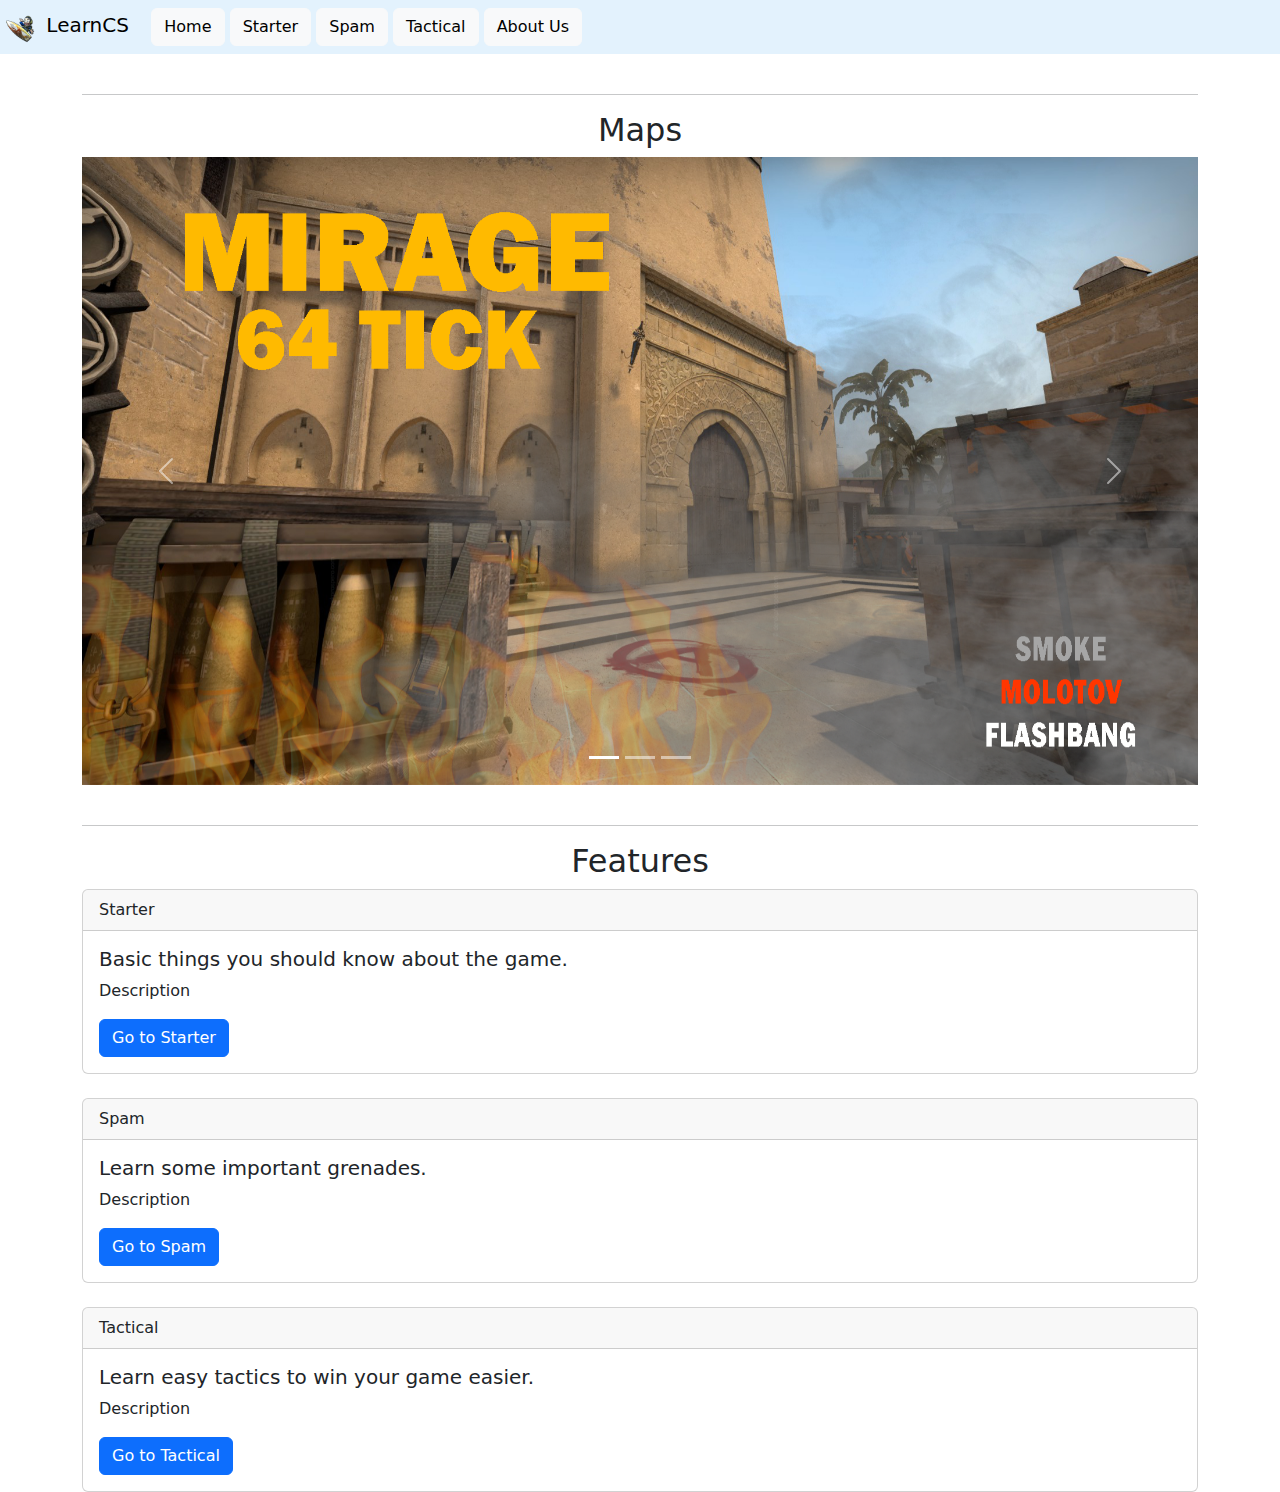
<file: index.html>
﻿<!DOCTYPE html>

<html lang="en" xmlns="http://www.w3.org/1999/xhtml">

<head>
    <meta charset="utf-8" />
    <title></title>
    <link href="https://cdn.jsdelivr.net/npm/bootstrap@5.1.3/dist/css/bootstrap.min.css" rel="stylesheet">
    <script src="https://cdn.jsdelivr.net/npm/bootstrap@5.1.3/dist/js/bootstrap.bundle.min.js"></script>
</head>

<body>
    <nav class="navbar" style="background-color: #e3f2fd;">
        <div class="">
            <a class="navbar-brand" href="index.html">
                <img src="images/ava.png" alt="" width="40" height="32" class="d-inline-block align-text-top">
                LearnCS
            </a>
            <button type="button" class="btn btn-light" onclick="location.href='index.html'">Home</button>
            <button type="button" class="btn btn-light" onclick="location.href='starter.html'">Starter</button>
            <button type="button" class="btn btn-light" onclick="location.href='spam.html'">Spam</button>
            <button type="button" class="btn btn-light" onclick="location.href='tactical.html'">Tactical</button>
            <button type="button" class="btn btn-light" onclick="location.href='about.html'">About Us</button>
        </div>
    </nav>
    <br />
    <div class="container">
        <div>
            <hr />
            <h2 style="text-align:center">Maps</h2>
            <div id="carouselExampleCaptions" class="carousel slide" data-bs-ride="false">
                <div class="carousel-indicators">
                    <button type="button" data-bs-target="#carouselExampleCaptions" data-bs-slide-to="0" class="active" aria-current="true" aria-label="Slide 1"></button>
                    <button type="button" data-bs-target="#carouselExampleCaptions" data-bs-slide-to="1" aria-label="Slide 2"></button>
                    <button type="button" data-bs-target="#carouselExampleCaptions" data-bs-slide-to="2" aria-label="Slide 3"></button>
                </div>
                <div class="carousel-inner">
                    <div class="carousel-item active">
                        <img src="images/maps/mirage_thumbnail.png" class="d-block w-100" alt="...">
                        <div class="carousel-caption d-none d-md-block">
                            <!--<h3 style="color:black">Mirage</h3>
                    <p>Some representative placeholder content for the first slide.</p>-->
                        </div>
                    </div>
                    <div class="carousel-item">
                        <img src="images/maps/dust2_thumbnail.png" class="d-block w-100" alt="...">
                        <div class="carousel-caption d-none d-md-block">
                            <!--<h3 style="color:black">Dust 2</h3>
                    <p>Some representative placeholder content for the second slide.</p>-->
                        </div>
                    </div>
                    <div class="carousel-item">
                        <img src="images/maps/inferno_thumbnail.png" class="d-block w-100" alt="...">
                        <div class="carousel-caption d-none d-md-block">
                            <!--<h3 style="color:black">Inferno</h3>
                    <p>Some representative placeholder content for the third slide.</p>-->
                        </div>
                    </div>
                </div>
                <button class="carousel-control-prev" type="button" data-bs-target="#carouselExampleCaptions" data-bs-slide="prev">
                    <span class="carousel-control-prev-icon" aria-hidden="true"></span>
                    <span class="visually-hidden">Previous</span>
                </button>
                <button class="carousel-control-next" type="button" data-bs-target="#carouselExampleCaptions" data-bs-slide="next">
                    <span class="carousel-control-next-icon" aria-hidden="true"></span>
                    <span class="visually-hidden">Next</span>
                </button>
            </div>
            <br />
            <hr />
            <h2 style="text-align:center">Features</h2>
            <div class="card">
                <div class="card-header">
                    Starter
                </div>
                <div class="card-body">
                    <h5 class="card-title">Basic things you should know about the game.</h5>
                    <p class="card-text">Description</p>
                    <a href="starter.html" class="btn btn-primary">Go to Starter</a>
                </div>
            </div>
            <br />
            <div class="card">
                <div class="card-header">
                    Spam
                </div>
                <div class="card-body">
                    <h5 class="card-title">Learn some important grenades.</h5>
                    <p class="card-text">Description</p>
                    <a href="spam.html" class="btn btn-primary">Go to Spam</a>
                </div>
            </div>
            <br />
            <div class="card">
                <div class="card-header">
                    Tactical
                </div>
                <div class="card-body">
                    <h5 class="card-title">Learn easy tactics to win your game easier.</h5>
                    <p class="card-text">Description</p>
                    <a href="tactical.html" class="btn btn-primary">Go to Tactical</a>
                </div>
            </div>
        </div>
    </div>
</body>

</html>
</file>
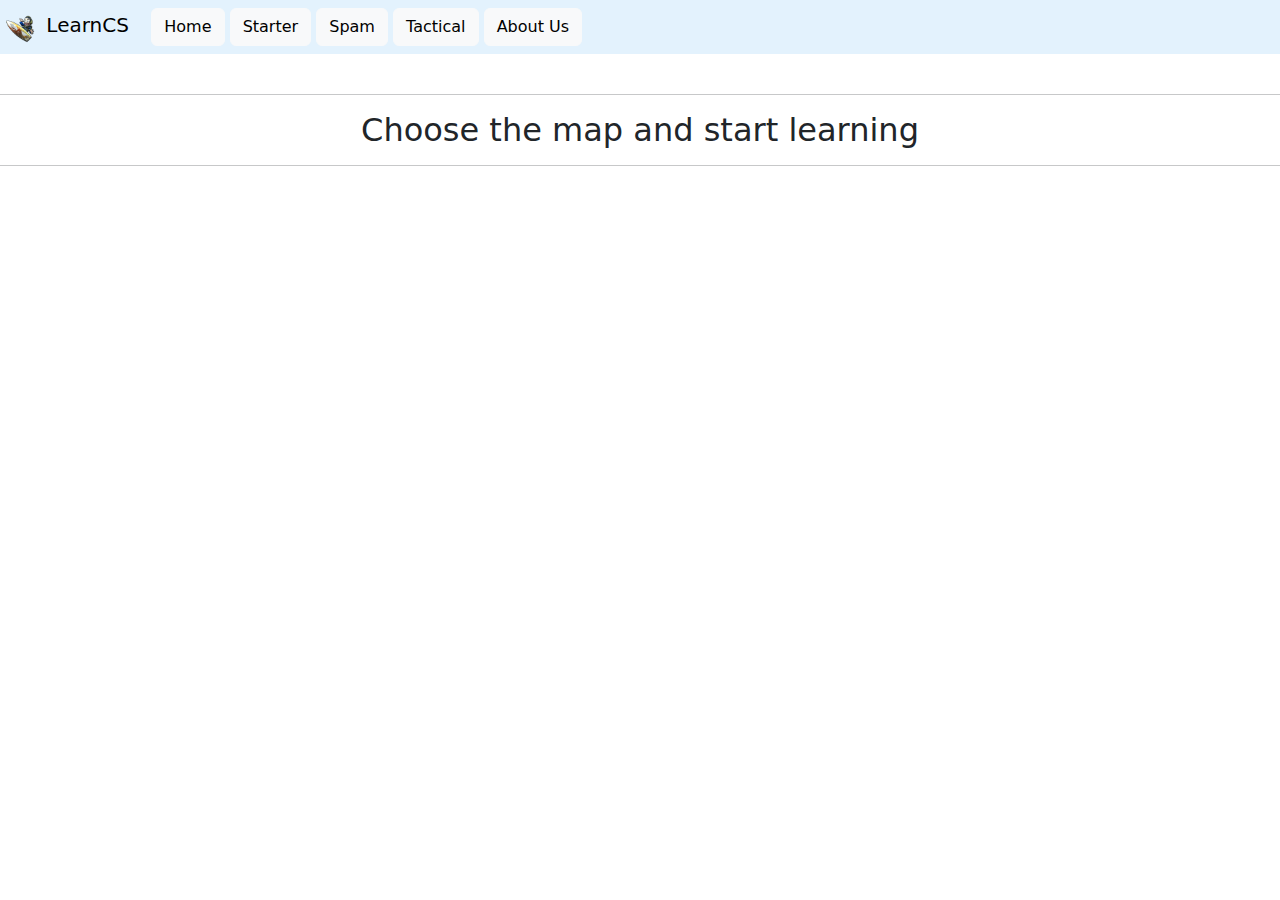
<file: about.html>
﻿<!DOCTYPE html>

<html lang="en" xmlns="http://www.w3.org/1999/xhtml">

<head>
    <meta charset="utf-8" />
    <title></title>
    <link href="https://cdn.jsdelivr.net/npm/bootstrap@5.1.3/dist/css/bootstrap.min.css" rel="stylesheet">
    <script src="https://cdn.jsdelivr.net/npm/bootstrap@5.1.3/dist/js/bootstrap.bundle.min.js"></script>
</head>

<body>
    <nav class="navbar" style="background-color: #e3f2fd;">
        <div class="">
            <a class="navbar-brand" href="index.html">
                <img src="images/ava.png" alt="" width="40" height="32" class="d-inline-block align-text-top">
                LearnCS
            </a>
            <button type="button" class="btn btn-light" onclick="location.href='index.html'">Home</button>
            <button type="button" class="btn btn-light" onclick="location.href='starter.html'">Starter</button>
            <button type="button" class="btn btn-light" onclick="location.href='spam.html'">Spam</button>
            <button type="button" class="btn btn-light" onclick="location.href='tactical.html'">Tactical</button>
            <button type="button" class="btn btn-light" onclick="location.href='about.html'">About Us</button>
        </div>
    </nav>
    <br />
    <div class="">
        <hr />
        <h2 style="text-align:center">Choose the map and start learning</h2>
        <hr />
        
    </div>
</body>

</html>
</file>
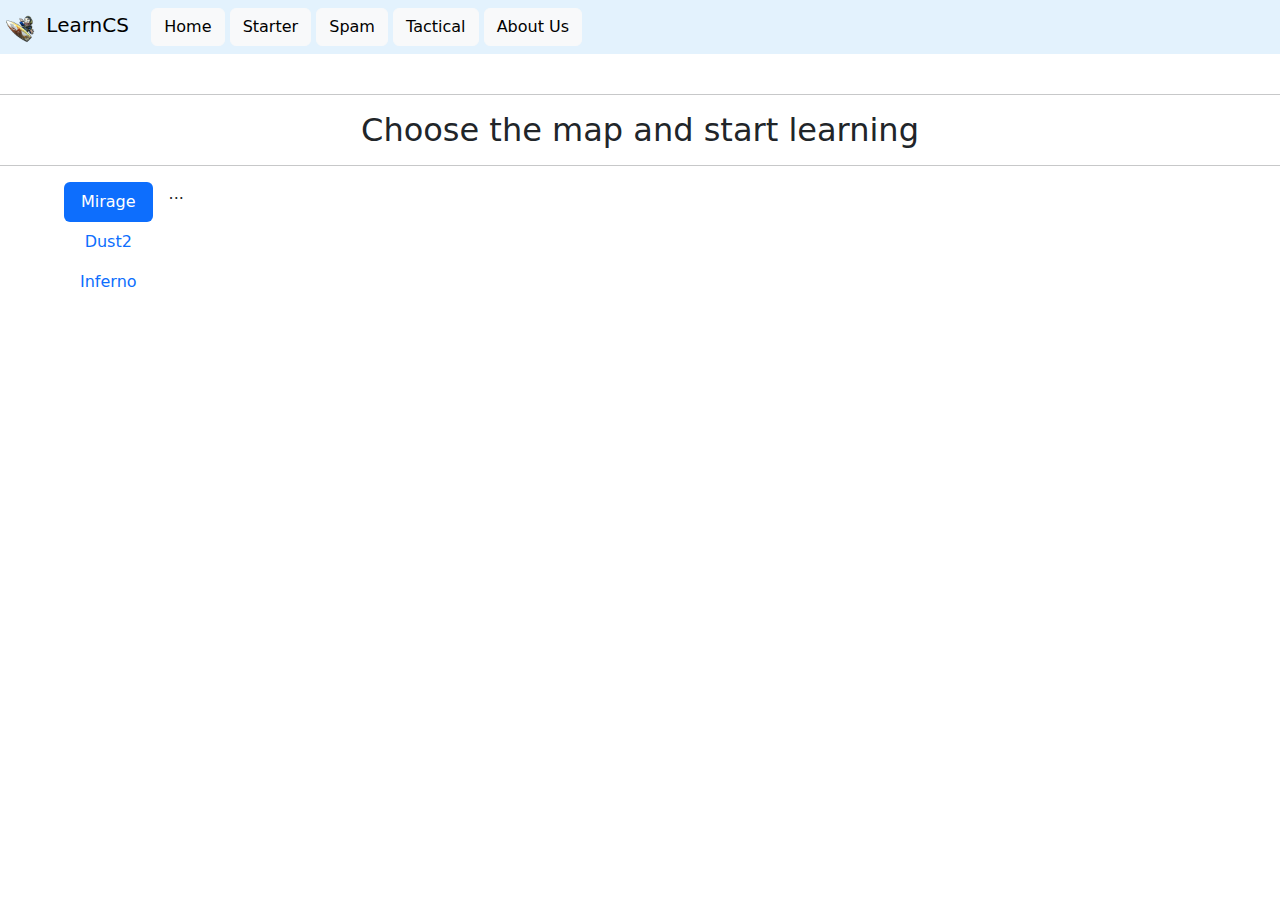
<file: starter.html>
﻿<!DOCTYPE html>

<html lang="en" xmlns="http://www.w3.org/1999/xhtml">

<head>
    <meta charset="utf-8" />
    <title></title>
    <link href="https://cdn.jsdelivr.net/npm/bootstrap@5.1.3/dist/css/bootstrap.min.css" rel="stylesheet">
    <script src="https://cdn.jsdelivr.net/npm/bootstrap@5.1.3/dist/js/bootstrap.bundle.min.js"></script>
</head>

<body>
    <nav class="navbar" style="background-color: #e3f2fd;">
        <div class="">
            <a class="navbar-brand" href="index.html">
                <img src="images/ava.png" alt="" width="40" height="32" class="d-inline-block align-text-top">
                LearnCS
            </a>
            <button type="button" class="btn btn-light" onclick="location.href='index.html'">Home</button>
            <button type="button" class="btn btn-light" onclick="location.href='starter.html'">Starter</button>
            <button type="button" class="btn btn-light" onclick="location.href='spam.html'">Spam</button>
            <button type="button" class="btn btn-light" onclick="location.href='tactical.html'">Tactical</button>
            <button type="button" class="btn btn-light" onclick="location.href='about.html'">About Us</button>
        </div>
    </nav>
    <br />
    <div class="">
        <hr />
        <h2 style="text-align:center">Choose the map and start learning</h2>
        <hr />
        <div style="margin-left:5%;margin-right:5%">
            <div class="d-flex align-items-start">
                <div class="nav flex-column nav-pills me-3" id="v-pills-tab" role="tablist" aria-orientation="vertical">
                    <button class="nav-link active" id="v-pills-home-tab" data-bs-toggle="pill" data-bs-target="#v-pills-home" type="button" role="tab" aria-controls="v-pills-home" aria-selected="true">Mirage</button>
                    <button class="nav-link" id="v-pills-profile-tab" data-bs-toggle="pill" data-bs-target="#v-pills-profile" type="button" role="tab" aria-controls="v-pills-profile" aria-selected="false">Dust2</button>
                    <button class="nav-link" id="v-pills-messages-tab" data-bs-toggle="pill" data-bs-target="#v-pills-messages" type="button" role="tab" aria-controls="v-pills-messages" aria-selected="false">Inferno</button>
                </div>
                <div class="tab-content" id="v-pills-tabContent">
                    <div class="tab-pane fade show active" id="v-pills-home" role="tabpanel" aria-labelledby="v-pills-home-tab" tabindex="0">...</div>
                    <div class="tab-pane fade" id="v-pills-profile" role="tabpanel" aria-labelledby="v-pills-profile-tab" tabindex="0">...</div>
                    <div class="tab-pane fade" id="v-pills-messages" role="tabpanel" aria-labelledby="v-pills-messages-tab" tabindex="0">...</div>
                </div>
            </div>
        </div>
    </div>
</body>

</html>

<!--

    <iframe width="420" height="345" src="https://www.youtube.com/embed/tgbNymZ7vqY">
    </iframe>

    <video width="400" controls>
      <source src="mov_bbb.mp4" type="video/mp4">
      <source src="mov_bbb.ogg" type="video/ogg">
      Your browser does not support HTML video.
    </video>

-->
</file>
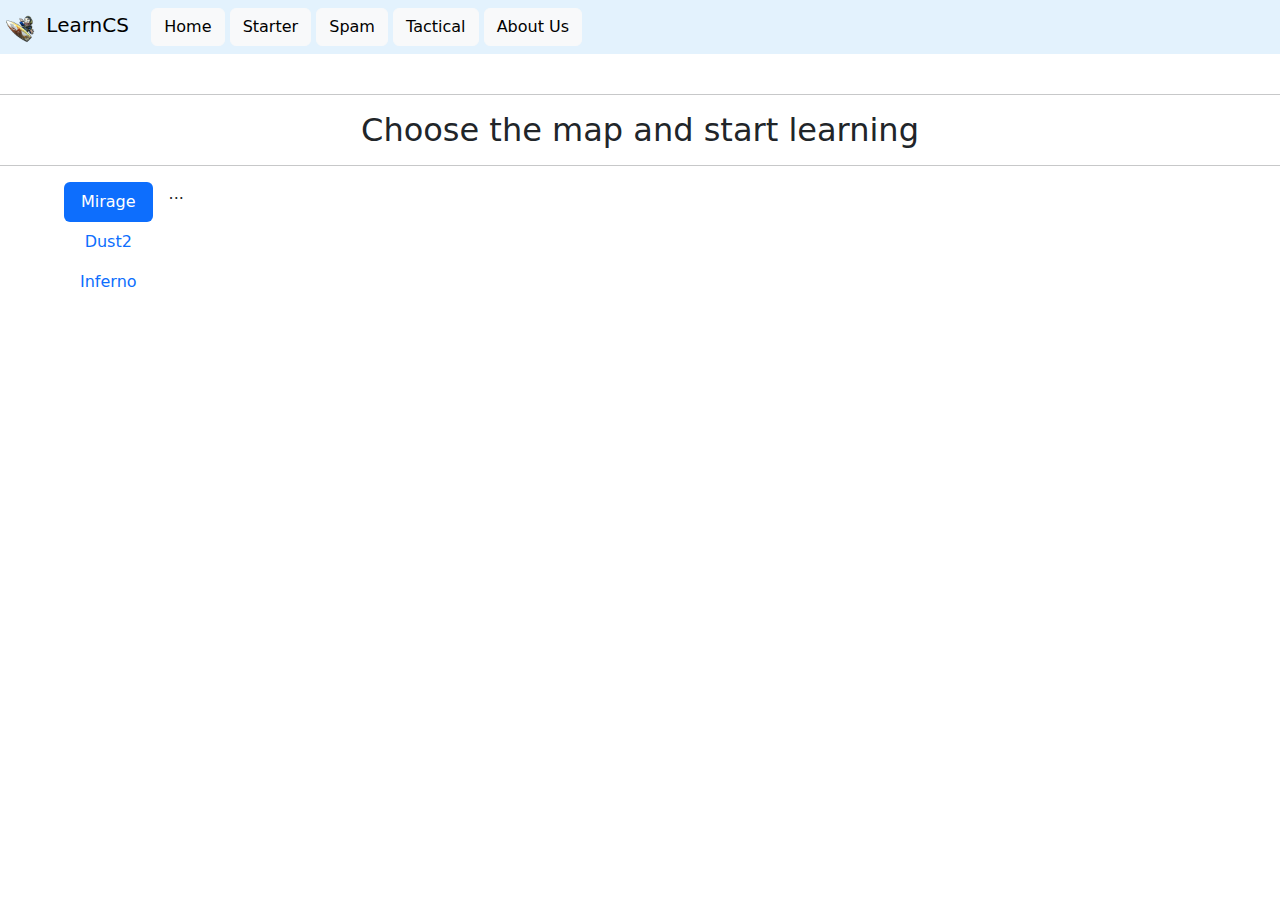
<file: tactical.html>
﻿<!DOCTYPE html>

<html lang="en" xmlns="http://www.w3.org/1999/xhtml">

<head>
    <meta charset="utf-8" />
    <title></title>
    <link href="https://cdn.jsdelivr.net/npm/bootstrap@5.1.3/dist/css/bootstrap.min.css" rel="stylesheet">
    <script src="https://cdn.jsdelivr.net/npm/bootstrap@5.1.3/dist/js/bootstrap.bundle.min.js"></script>
</head>

<body>
    <nav class="navbar" style="background-color: #e3f2fd;">
        <div class="">
            <a class="navbar-brand" href="index.html">
                <img src="images/ava.png" alt="" width="40" height="32" class="d-inline-block align-text-top">
                LearnCS
            </a>
            <button type="button" class="btn btn-light" onclick="location.href='index.html'">Home</button>
            <button type="button" class="btn btn-light" onclick="location.href='starter.html'">Starter</button>
            <button type="button" class="btn btn-light" onclick="location.href='spam.html'">Spam</button>
            <button type="button" class="btn btn-light" onclick="location.href='tactical.html'">Tactical</button>
            <button type="button" class="btn btn-light" onclick="location.href='about.html'">About Us</button>
        </div>
    </nav>
    <br />
    <div class="">
        <hr />
        <h2 style="text-align:center">Choose the map and start learning</h2>
        <hr />
        <div style="margin-left:5%;margin-right:5%">
            <div class="d-flex align-items-start">
                <div class="nav flex-column nav-pills me-3" id="v-pills-tab" role="tablist" aria-orientation="vertical">
                    <button class="nav-link active" id="v-pills-home-tab" data-bs-toggle="pill" data-bs-target="#v-pills-home" type="button" role="tab" aria-controls="v-pills-home" aria-selected="true">Mirage</button>
                    <button class="nav-link" id="v-pills-profile-tab" data-bs-toggle="pill" data-bs-target="#v-pills-profile" type="button" role="tab" aria-controls="v-pills-profile" aria-selected="false">Dust2</button>
                    <button class="nav-link" id="v-pills-messages-tab" data-bs-toggle="pill" data-bs-target="#v-pills-messages" type="button" role="tab" aria-controls="v-pills-messages" aria-selected="false">Inferno</button>
                </div>
                <div class="tab-content" id="v-pills-tabContent">
                    <div class="tab-pane fade show active" id="v-pills-home" role="tabpanel" aria-labelledby="v-pills-home-tab" tabindex="0">...</div>
                    <div class="tab-pane fade" id="v-pills-profile" role="tabpanel" aria-labelledby="v-pills-profile-tab" tabindex="0">...</div>
                    <div class="tab-pane fade" id="v-pills-messages" role="tabpanel" aria-labelledby="v-pills-messages-tab" tabindex="0">...</div>
                </div>
            </div>
        </div>
    </div>
</body>

</html>
</file>
